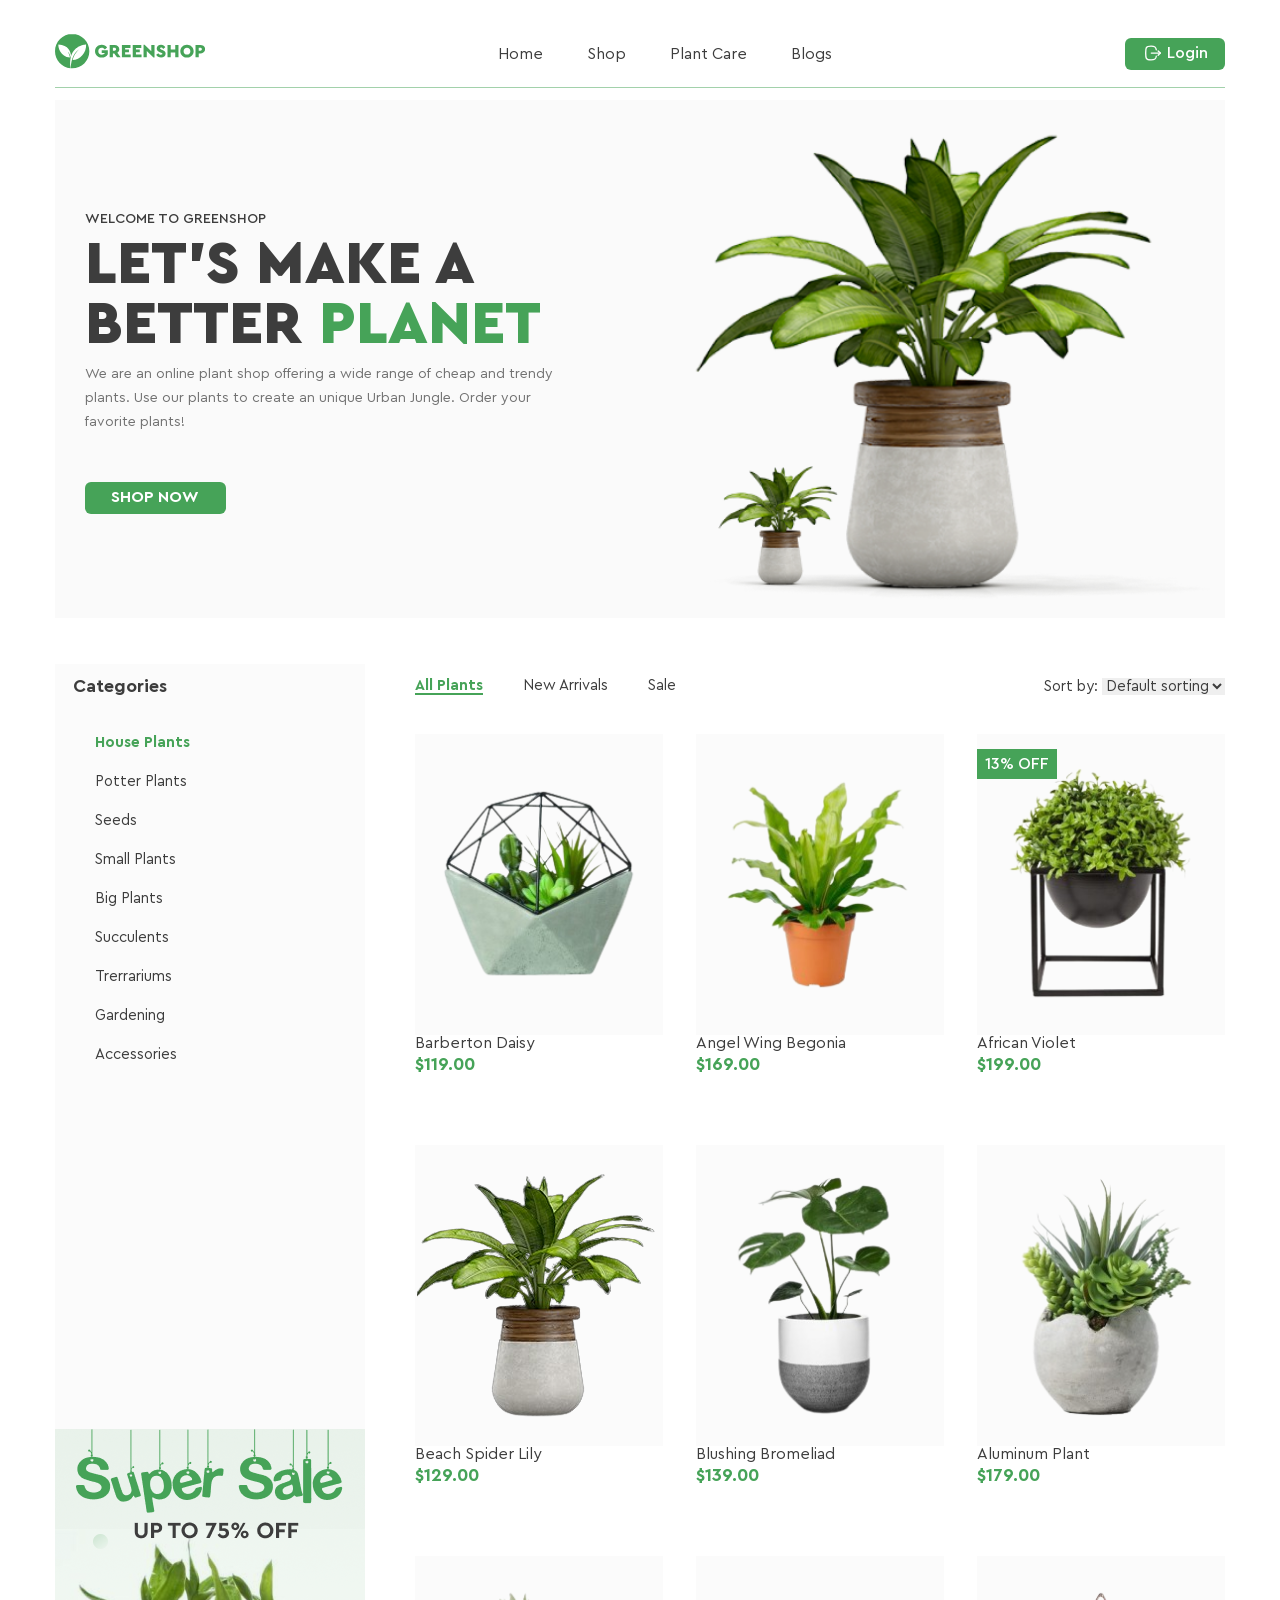
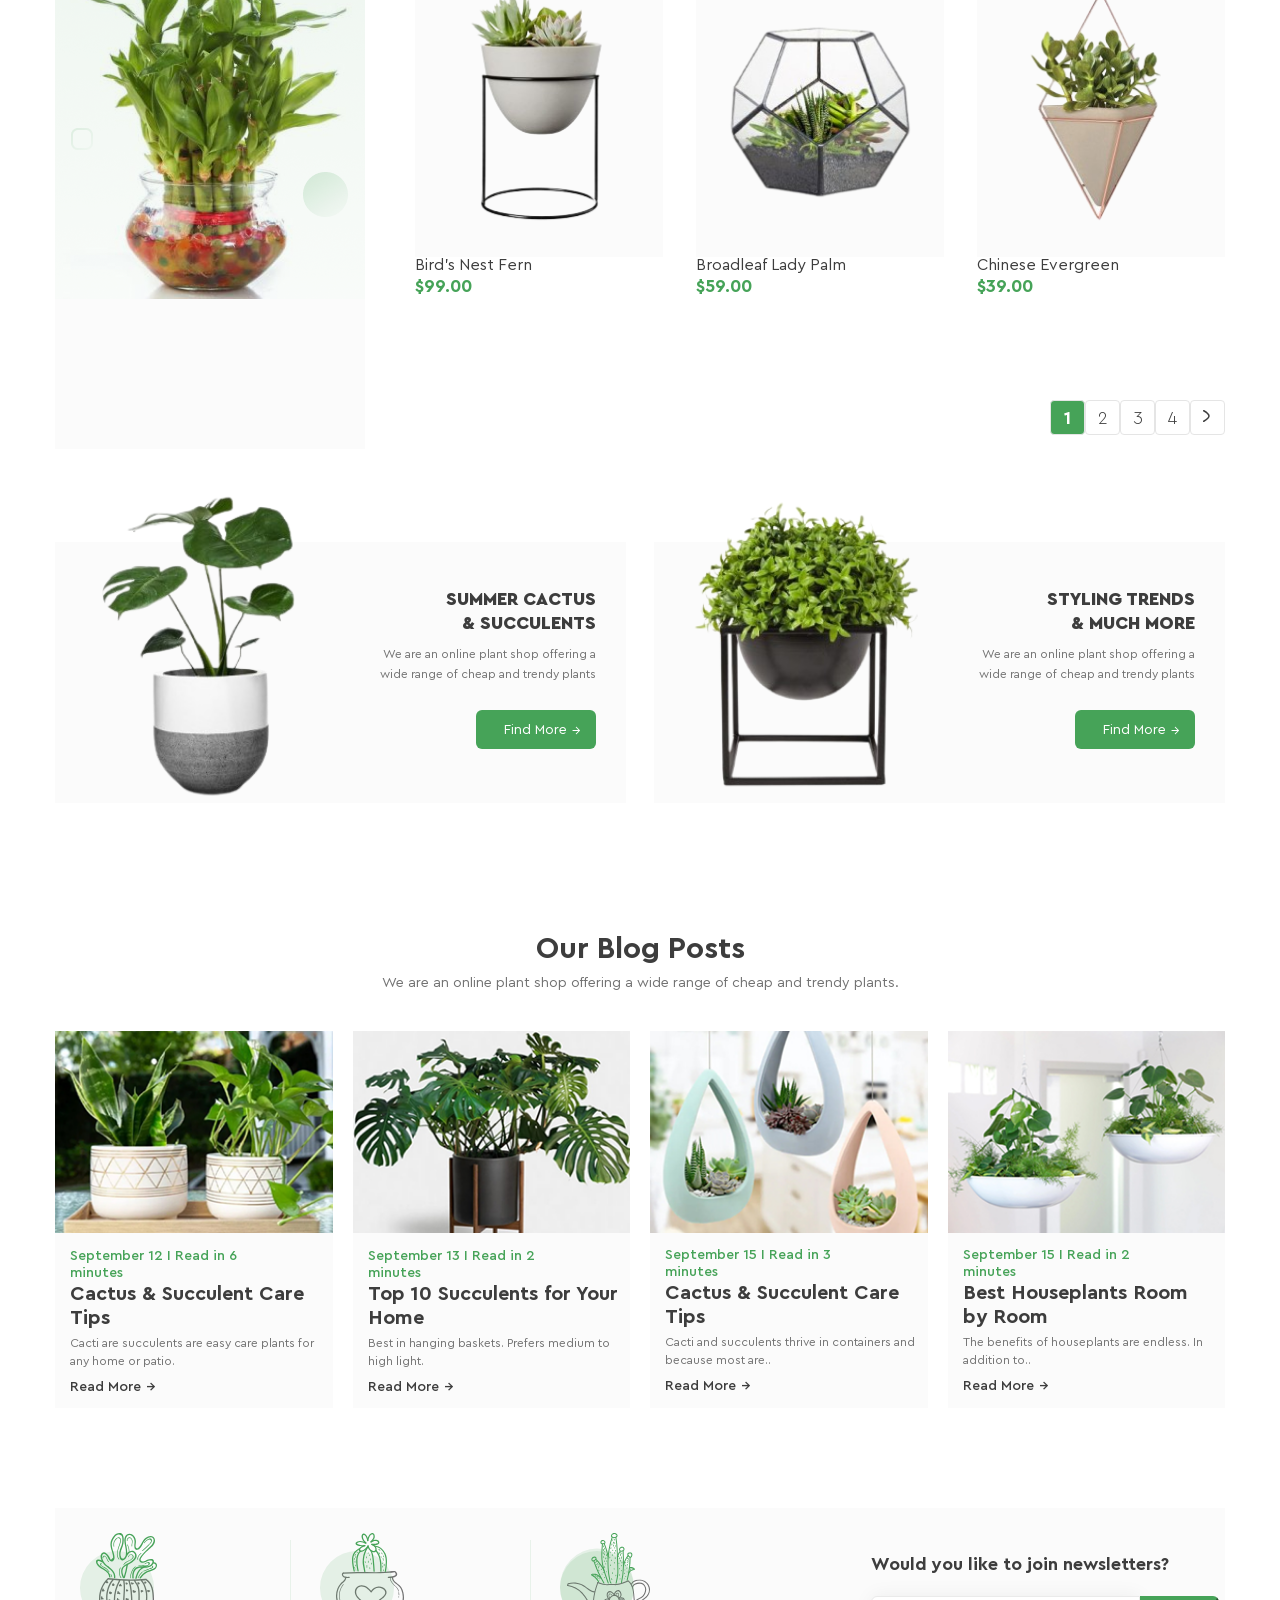
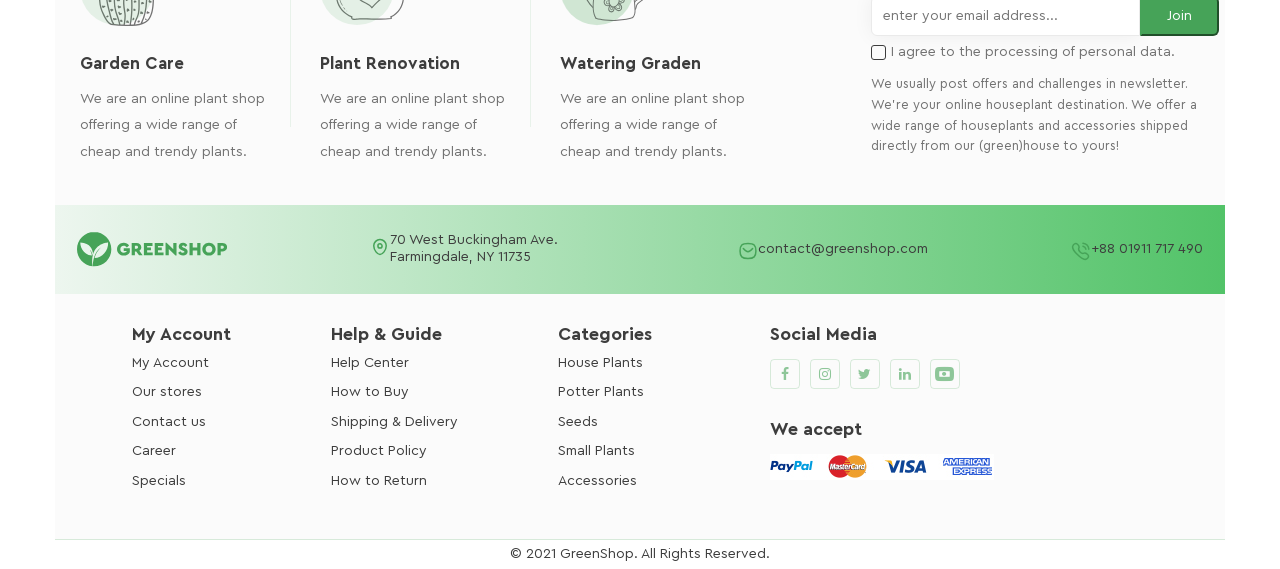
<file: index.html>
<!DOCTYPE html>
<html lang="en">
<head>
    <meta charset="UTF-8">
    <link rel="stylesheet" href="styles/reset.css">
    <link rel="stylesheet" href="styles/main.css">
    <meta name="viewport" content="width=device-width, initial-scale=1.0">
    <title>Green shop</title>
</head>
<body>
    <div class="container wrapper">
        <header class="header">
            <div class="logo">
                <svg class="icon-logo logo_img" viewBox="0 0 137 32" width="137" height="32">
                    <use href="images/sprite.svg#icon-logo" x="0" y="0"></use>
                </svg>
            </div>
            <nav class="nav">
                <ul class="menu">
                    <li>
                        <a class="navigation_item" href="#">Home</a>
                    </li>
                    <li>
                        <a class="navigation_item" href="#">Shop</a>
                    </li>
                    <li>
                        <a class="navigation_item" href="#">Plant Care</a>
                        <ul class="submenu">
                            <li><a href="#">Drainage</a></li>
                            <li><a href="#">Fungicides</a></li>
                            <li><a href="#">Fertilizer</a></li>
                            <li>
                                <a href="#">Priming</a>
                                <ul class="second_submenu">
                                    <li><a href="#">Universal</a></li>
                                    <li><a href="#">For Ficus</a></li>
                                    <li><a href="#">For Cacti</a></li>
                                    <li><a href="#">For Citrus</a></li>
                                    <li><a href="#">For those in bloom</a></li>
                                    <li><a href="#">For Orchids</a></li>
                                </ul>
                            </li>
                        </ul>
                    </li>
                    <li>
                        <a class="navigation_item" href="#">Blogs</a>
                    </li>
                </ul>
            </nav>
            <div class="login">
                <a class="btn btn_nav" href="register.html">
                    <svg class="icon-login_icon" viewBox="0 0 32 32" width="20" height="20">
                        <use href="images/sprite.svg#icon-login_icon" x="0" y="0"></use>
                    </svg>
                    Login
                </a>
            </div>
            <span class="nav_burger-menu">
                <i></i>
                <i></i>
                <i></i>
            </span>
        </header>
        <main>
            <section class="intro">
                <div class="intro_content">
                    <p class="intro_content_welcome">Welcome to GreenShop</p>
                    <h1>Let’s Make a Better <span>Planet</span></h1>
                    <p class="intro_content_text">
                        We are an online plant shop offering a wide range of cheap and trendy plants. Use our plants to create an unique Urban Jungle. Order your favorite plants!
                    </p>
                    <a class="btn btn_intro" href="#">SHOP NOW</a>
                </div>
                <img class="intro_img" src="images/img-banner.png" alt="banner">
            </section>
            <section class="shop_now">
                <aside class="sidebar">
                    <h2>Categories</h2>
                    <ul class="sidebar_list">
                        <li><a class="active" href="#">House Plants</a></li>
                        <li><a href="#">Potter Plants</a></li>
                        <li><a href="#">Seeds</a></li>
                        <li><a href="#">Small Plants</a></li>
                        <li><a href="#">Big Plants</a></li>
                        <li><a href="#">Succulents</a></li>
                        <li><a href="#">Trerrariums</a></li>
                        <li><a href="#">Gardening</a></li>
                        <li><a href="#">Accessories</a></li>
                    </ul>
                    <img class="sidebar_banner" src="images/super-sale-banner.png" alt="super-sale-banner">
                </aside>
                <article class="shop">
                    <div class="filters">
                        <div class="sidebar_categories_filters">
                           <span>
                                Categories
                           </span>
                            <ul class="categories_filters_list">
                                <li><a class="active" href="#">House Plants</a></li>
                                <li><a href="#">Potter Plants</a></li>
                                <li><a href="#">Seeds</a></li>
                                <li><a href="#">Small Plants</a></li>
                                <li><a href="#">Big Plants</a></li>
                                <li><a href="#">Succulents</a></li>
                                <li><a href="#">Trerrariums</a></li>
                                <li><a href="#">Gardening</a></li>
                                <li><a href="#">Accessories</a></li>
                            </ul>
                        </div>
                        <ul class="filter_list">
                            <li><a class="active" href="#">All Plants</a></li>
                            <li><a href="#">New Arrivals</a></li>
                            <li><a href="#">Sale</a></li>
                        </ul>
                        <div>
                            <span>Sort by:</span>
                            <select name="sort" id="sort">
                                <option value="default">Default sorting</option>
                                <option value="price">Price</option>
                            </select>
                        </div>
                    </div>
                    <div class="shop_holder">
                        <div class="shop_card">
                            <div class="shop_card_img">
                                <img src="images/p1.png" alt="Barberton Daisy">
                            </div>
                            <p>Barberton Daisy</p>
                            <span class="shop_card_value">$119.00</span>
                            <ul class="shopping_list">
                                <li>
                                    <button class="btn_shopping">
                                        <svg class="icon-basket" viewBox="0 0 24 24" width="24" height="24" fill="#3D3D3D">
                                            <use href="images/sprite.svg#icon-basket" x="0" y="0"></use>
                                        </svg>
                                    </button>
                                    </li>
                                <li>
                                    <button class="btn_shopping">
                                        <svg class="icon-heart-o" viewBox="0 0 24 24" width="24" height="24" fill="#3D3D3D">
                                            <use href="images/sprite.svg#icon-heart-o" x="0" y="0"></use>
                                        </svg>
                                    </button>
                                </li>
                                <li>
                                    <button class="btn_shopping">
                                        <svg class="icon-search" viewBox="0 0 24 24" width="24" height="24" fill="#3D3D3D">
                                            <use href="images/sprite.svg#icon-search" x="0" y="0"></use>
                                        </svg>
                                    </button>
                                </li>
                            </ul>
                        </div>
                        <div class="shop_card">
                            <div class="shop_card_img">
                                <img src="images/p2.png" alt="Angel Wing Begonia">
                            </div>
                            <p>Angel Wing Begonia</p>
                            <span class="shop_card_value">$169.00</span>
                            <ul class="shopping_list">
                                <li>
                                    <button class="btn_shopping">
                                        <svg class="icon-basket" viewBox="0 0 24 24" width="24" height="24" fill="#3D3D3D">
                                            <use href="images/sprite.svg#icon-basket" x="0" y="0"></use>
                                        </svg>
                                    </button>
                                </li>
                                <li>
                                    <button class="btn_shopping">
                                        <svg class="icon-heart-o" viewBox="0 0 24 24" width="24" height="24" fill="#3D3D3D">
                                            <use href="images/sprite.svg#icon-heart-o" x="0" y="0"></use>
                                        </svg>
                                    </button>
                                </li>
                                <li>
                                    <button class="btn_shopping">
                                        <svg class="icon-search" viewBox="0 0 24 24" width="24" height="24" fill="#3D3D3D">
                                            <use href="images/sprite.svg#icon-search" x="0" y="0"></use>
                                        </svg>
                                    </button>
                                </li>
                            </ul>
                        </div>
                        <div class="shop_card">
                            <div class="shop_card_img">
                                <img src="images/p3.png" alt="African Violet">
                            </div>
                            <p>African Violet</p>
                            <span class="shop_card_value">$199.00</span>
                            <ul class="shopping_list">
                                <li>
                                    <button class="btn_shopping">
                                        <svg class="icon-basket" viewBox="0 0 24 24" width="24" height="24" fill="#3D3D3D">
                                            <use href="images/sprite.svg#icon-basket" x="0" y="0"></use>
                                        </svg>
                                    </button>
                                </li>
                                <li>
                                    <button class="btn_shopping">
                                        <svg class="icon-heart-o" viewBox="0 0 24 24" width="24" height="24" fill="#3D3D3D">
                                            <use href="images/sprite.svg#icon-heart-o" x="0" y="0"></use>
                                        </svg>
                                    </button>
                                </li>
                                <li>
                                    <button class="btn_shopping">
                                        <svg class="icon-search" viewBox="0 0 24 24" width="24" height="24" fill="#3D3D3D">
                                            <use href="images/sprite.svg#icon-search" x="0" y="0"></use>
                                        </svg>
                                    </button>
                                </li>
                            </ul>
                            <span class="sale">13% OFF</span>
                        </div>
                        <div class="shop_card">
                            <div class="shop_card_img">
                                <img src="images/p4.png" alt="Beach Spider Lily">
                            </div>
                            <p>Beach Spider Lily</p>
                            <span class="shop_card_value">$129.00</span>
                            <ul class="shopping_list">
                                <li>
                                    <button class="btn_shopping">
                                        <svg class="icon-basket" viewBox="0 0 24 24" width="24" height="24" fill="#3D3D3D">
                                            <use href="images/sprite.svg#icon-basket" x="0" y="0"></use>
                                        </svg>
                                    </button>
                                </li>
                                <li>
                                    <button class="btn_shopping">
                                        <svg class="icon-heart-o" viewBox="0 0 24 24" width="24" height="24" fill="#3D3D3D">
                                            <use href="images/sprite.svg#icon-heart-o" x="0" y="0"></use>
                                        </svg>
                                    </button>
                                </li>
                                <li>
                                    <button class="btn_shopping">
                                        <svg class="icon-search" viewBox="0 0 24 24" width="24" height="24" fill="#3D3D3D">
                                            <use href="images/sprite.svg#icon-search" x="0" y="0"></use>
                                        </svg>
                                    </button>
                                </li>
                            </ul>
                        </div>
                        <div class="shop_card">
                            <div class="shop_card_img">
                                <img src="images/p5.png" alt="Blushing Bromeliad">
                            </div>
                            <p>Blushing Bromeliad</p>
                            <span class="shop_card_value">$139.00</span>
                            <ul class="shopping_list">
                                <li>
                                    <button class="btn_shopping">
                                        <svg class="icon-basket" viewBox="0 0 24 24" width="24" height="24" fill="#3D3D3D">
                                            <use href="images/sprite.svg#icon-basket" x="0" y="0"></use>
                                        </svg>
                                    </button>
                                </li>
                                <li>
                                    <button class="btn_shopping">
                                        <svg class="icon-heart-o" viewBox="0 0 24 24" width="24" height="24" fill="#3D3D3D">
                                            <use href="images/sprite.svg#icon-heart-o" x="0" y="0"></use>
                                        </svg>
                                    </button>
                                </li>
                                <li>
                                    <button class="btn_shopping">
                                        <svg class="icon-search" viewBox="0 0 24 24" width="24" height="24" fill="#3D3D3D">
                                            <use href="images/sprite.svg#icon-search" x="0" y="0"></use>
                                        </svg>
                                    </button>
                                </li>
                            </ul>
                        </div>
                        <div class="shop_card">
                            <div class="shop_card_img">
                                <img src="images/p6.png" alt="Aluminum Plant">
                            </div>
                            <p>Aluminum Plant</p>
                            <span class="shop_card_value">$179.00</span>
                            <ul class="shopping_list">
                                <li>
                                    <button class="btn_shopping">
                                        <svg class="icon-basket" viewBox="0 0 24 24" width="24" height="24" fill="#3D3D3D">
                                            <use href="images/sprite.svg#icon-basket" x="0" y="0"></use>
                                        </svg>
                                    </button>
                                </li>
                                <li>
                                    <button class="btn_shopping">
                                        <svg class="icon-heart-o" viewBox="0 0 24 24" width="24" height="24" fill="#3D3D3D">
                                            <use href="images/sprite.svg#icon-heart-o" x="0" y="0"></use>
                                        </svg>
                                    </button>
                                </li>
                                <li>
                                    <button class="btn_shopping">
                                        <svg class="icon-search" viewBox="0 0 24 24" width="24" height="24" fill="#3D3D3D">
                                            <use href="images/sprite.svg#icon-search" x="0" y="0"></use>
                                        </svg>
                                    </button>
                                </li>
                            </ul>
                        </div>
                        <div class="shop_card">
                            <div class="shop_card_img">
                                <img src="images/p7.png" alt="Bird's Nest Fern">
                            </div>
                            <p>Bird's Nest Fern</p>
                            <span class="shop_card_value">$99.00</span>
                            <ul class="shopping_list">
                                <li>
                                    <button class="btn_shopping">
                                        <svg class="icon-basket" viewBox="0 0 24 24" width="24" height="24" fill="#3D3D3D">
                                            <use href="images/sprite.svg#icon-basket" x="0" y="0"></use>
                                        </svg>
                                    </button>
                                </li>
                                <li>
                                    <button class="btn_shopping">
                                        <svg class="icon-heart-o" viewBox="0 0 24 24" width="24" height="24" fill="#3D3D3D">
                                            <use href="images/sprite.svg#icon-heart-o" x="0" y="0"></use>
                                        </svg>
                                    </button>
                                </li>
                                <li>
                                    <button class="btn_shopping">
                                        <svg class="icon-search" viewBox="0 0 24 24" width="24" height="24" fill="#3D3D3D">
                                            <use href="images/sprite.svg#icon-search" x="0" y="0"></use>
                                        </svg>
                                    </button>
                                </li>
                            </ul>
                        </div>
                        <div class="shop_card">
                            <div class="shop_card_img">
                                <img src="images/p8.png" alt="Broadleaf Lady Palm">
                            </div>
                            <p>Broadleaf Lady Palm</p>
                            <span class="shop_card_value">$59.00</span>
                            <ul class="shopping_list">
                                <li>
                                    <button class="btn_shopping">
                                        <svg class="icon-basket" viewBox="0 0 24 24" width="24" height="24" fill="#3D3D3D">
                                            <use href="images/sprite.svg#icon-basket" x="0" y="0"></use>
                                        </svg>
                                    </button>
                                </li>
                                <li>
                                    <button class="btn_shopping">
                                        <svg class="icon-heart-o" viewBox="0 0 24 24" width="24" height="24" fill="#3D3D3D">
                                            <use href="images/sprite.svg#icon-heart-o" x="0" y="0"></use>
                                        </svg>
                                    </button>
                                </li>
                                <li>
                                    <button class="btn_shopping">
                                        <svg class="icon-search" viewBox="0 0 24 24" width="24" height="24" fill="#3D3D3D">
                                            <use href="images/sprite.svg#icon-search" x="0" y="0"></use>
                                        </svg>
                                    </button>
                                </li>
                            </ul>
                        </div>
                        <div class="shop_card">
                            <div class="shop_card_img">
                                <img src="images/p9.png" alt="Chinese Evergreen">
                            </div>
                            <p>Chinese Evergreen</p>
                            <span class="shop_card_value">$39.00</span>
                            <ul class="shopping_list">
                                <li>
                                    <button class="btn_shopping">
                                        <svg class="icon-basket" viewBox="0 0 24 24" width="24" height="24" fill="#3D3D3D">
                                            <use href="images/sprite.svg#icon-basket" x="0" y="0"></use>
                                        </svg>
                                    </button>
                                </li>
                                <li>
                                    <button class="btn_shopping">
                                        <svg class="icon-heart-o" viewBox="0 0 24 24" width="24" height="24" fill="#3D3D3D">
                                            <use href="images/sprite.svg#icon-heart-o" x="0" y="0"></use>
                                        </svg>
                                    </button>
                                </li>
                                <li>
                                    <button class="btn_shopping">
                                        <svg class="icon-search" viewBox="0 0 24 24" width="24" height="24" fill="#3D3D3D">
                                            <use href="images/sprite.svg#icon-search" x="0" y="0"></use>
                                        </svg>
                                    </button>
                                </li>
                            </ul>
                        </div>
                    </div>
                    <div class="pages">
                        <ul>
                            <li><a class="active" href="">1</a></li>
                            <li><a href="">2</a></li>
                            <li><a href="">3</a></li>
                            <li><a href="">4</a></li>
                            <li>
                                <button>
                                    <svg class="icon-btn_right" viewBox="0 0 10 12" width="10" height="12">
                                        <use xlink:href="images/sprite.svg#icon-btn_right" x="0" y="0"></use>
                                    </svg>
                                </button>
                            </li>
                        </ul>
                    </div>
                </article>
            </section>
            <section class="blog">
                <article class="blog_find-more">
                    <div class="blog_find-more_content">
                        <img src="images/plant1.png" alt="plant">
                        <div class="find-more_description">
                            <h3>Summer cactus & succulents</h3>
                            <p>
                                We are an online plant shop offering a wide range of cheap and trendy plants
                            </p>
                            <a class="btn find-more" href="#">Find More</a>
                        </div>
                    </div>
                    <div class="blog_find-more_content">
                        <img src="images/plant2.png" alt="plant">
                        <div class="find-more_description">
                            <h3>Styling Trends & much more</h3>
                            <p>
                                We are an online plant shop offering a wide range of cheap and trendy plants
                            </p>
                            <a class="btn find-more" href="#">Find More</a>
                        </div>
                    </div>
                </article>
                <article class="our-blog">
                    <div class="our_blog_content">
                        <h2>Our Blog Posts</h2>
                        <p>
                            We are an online plant shop offering a wide range of cheap and trendy plants.
                        </p>
                    </div>
                    <div class="blog-posts">
                        <div class="blog_posts_items">
                            <img src="images/blog1.png" alt="plant">
                            <div>
                                <time datetime="09-12">September 12  I Read in 6 minutes </time>
                                <h3>Cactus & Succulent Care Tips</h3>
                                <p>
                                    Cacti are succulents are easy care plants for any home or patio.
                                </p>
                                <a href="#">Read More</a>
                            </div>
                        </div>
                        <div class="blog_posts_items">
                            <img src="images/blog2.png" alt="plant">
                            <div>
                                <time datetime="09-13">September 13  I Read in 2 minutes</time>
                                <h3>Top 10 Succulents for Your Home</h3>
                                <p>
                                    Best in hanging baskets. Prefers medium to high light.
                                </p>
                                <a href="#">Read More</a>
                            </div>
                        </div>
                        <div class="blog_posts_items">
                            <img src="images/blog3.png" alt="plant">
                            <div>
                                <time datetime="09-15">September 15  I Read in 3 minutes</time>
                                <h3>Cactus & Succulent Care Tips</h3>
                                <p>
                                    Cacti and succulents thrive in containers and because most are..
                                </p>
                                <a href="#">Read More</a>
                            </div>
                        </div>
                        <div class="blog_posts_items">
                            <img src="images/blog4.png" alt="plant">
                            <div>
                                <time datetime="09-15">September 15  I Read in 2 minutes</time>
                                <h3>Best Houseplants Room by Room</h3>
                                <p>
                                    The benefits of houseplants are endless. In addition to..
                                </p>
                                <a href="#">Read More</a>
                            </div>
                        </div>
                    </div>

                </article>
            </section>
        </main>
        <footer>
            <div class="footer_block">
                <ul class="footer_block_list">
                    <li class="footer_item_garden">
                        <h2>Garden Care</h2>
                        <p>
                            We are an online plant shop offering a wide range of cheap and trendy plants.
                        </p>
                    </li>
                    <li class="footer_item_plant">
                        <h2>Plant Renovation</h2>
                        <p>
                            We are an online plant shop offering a wide range of cheap and trendy plants.
                        </p>
                    </li>
                    <li class="footer_item_watering">
                        <h2>Watering Graden</h2>
                        <p>
                            We are an online plant shop offering a wide range of cheap and trendy plants.
                        </p>
                    </li>
                </ul>
                <form class="footer_form" action="/submit" method="post" id="form_join">
                    <h2>Would you like to join newsletters?</h2>
                    <input type="email" placeholder="enter your email address...">
                    <button class="btn btn_form_footer" form="form_join">Join</button>
                    <label class="wrap_form_join">
                        <input  type="checkbox" name="check">
                        <div class="checkbox_form_join"></div>
                        I agree to the processing of personal data.
                    </label>
                    <p>
                        We usually post offers and challenges in newsletter. We’re your online houseplant destination. We offer a wide range of houseplants and accessories shipped directly from our (green)house to yours!
                    </p>
                </form>
            </div>
            <div class="footer_info">
                <svg class="icon-logo logo_img" viewBox="0 0 137 32" width="137" height="32">
                    <use href="images/sprite.svg#icon-logo" x="0" y="0"></use>
                </svg>
                <a href="https://www.google.com/maps">
                    <address>
                        70 West Buckingham Ave. Farmingdale, NY 11735
                    </address>
                </a>
                <a class="footer_email" href="mailto:contact@greenshop.com">contact@greenshop.com</a>
                <a class="footer_tell" href="tel:+8801911717490">+88 01911 717 490</a>
            </div>
            <div class="footer_menu">
                <div class="footer_menu_wrap">
                    <div class="footer_menu_nav">
                        <h3>My Account</h3>
                        <ul class="footer_menu_list">
                            <li><a href="#">My Account</a></li>
                            <li><a href="#">Our stores</a></li>
                            <li><a href="#">Contact us</a></li>
                            <li><a href="#">Career</a></li>
                            <li><a href="#">Specials</a></li>
                        </ul>
                    </div>
                    <div class="footer_menu_nav">
                        <h3>Help & Guide</h3>
                        <ul class="footer_menu_list">
                            <li><a href="#">Help Center</a></li>
                            <li><a href="#">How to Buy</a></li>
                            <li><a href="#">Shipping & Delivery</a></li>
                            <li><a href="#">Product Policy</a></li>
                            <li><a href="#">How to Return</a></li>
                        </ul>
                    </div>
                    <div class="footer_menu_nav">
                        <h3>Categories</h3>
                        <ul class="footer_menu_list">
                            <li><a href="#">House Plants</a></li>
                            <li><a href="#">Potter Plants</a></li>
                            <li><a href="#">Seeds</a></li>
                            <li><a href="#">Small Plants</a></li>
                            <li><a href="#">Accessories</a></li>
                        </ul>
                    </div>
                </div>
                <div class="footer_social_media">
                    <h3>Social Media</h3>
                    <ul class="footer_social_media_img">
                        <li>
                            <a href="#">
                                <i class="icon-facebook"></i>
                            </a>
                        </li>
                        <li>
                            <a href="#">
                                <i class="icon-instagram"></i>
                            </a>
                        </li>
                        <li>
                            <a href="#">
                                <i class="icon-twitter"></i>
                            </a>
                        </li>
                        <li>
                            <a href="#">
                                <i class="icon-linkedin"></i>
                            </a>
                        </li>
                        <li>
                            <a href="#">
                                <i class="icon-youtube"></i>
                            </a>
                        </li>
                    </ul>
                    <h3>We accept</h3>
                    <img src="images/we_accept.png" alt="we accept">
                </div>
                <ul class="characteristics__list">
                    <li class="characteristics__item">
                        <button class="characteristics__title active" type="button">My Account</button>
                        <div class="characteristics__description active">
                            <ul class="characteristics__list-description">
                                <li class="characteristics__item-description">
                                    <a href="#">My Account</a>
                                </li>
                                <li class="characteristics__item-description">
                                    <a href="#">Our stores</a>
                                </li>
                                <li class="characteristics__item-description">
                                    <a href="#">Contact us</a>
                                </li>
                                <li class="characteristics__item-description">
                                    <a href="#">Career</a>
                                </li>
                                <li class="characteristics__item-description">
                                    <a href="#">Specials</a>
                                </li>
                            </ul>
                        </div>
                    </li>
                    <li class="characteristics__item">
                        <button class="characteristics__title active" type="button">Help & Guide</button>
                        <div class="characteristics__description active">
                            <ul class="characteristics__list-description ">
                                <li class="characteristics__item-description">
                                    <a href="#">Help Center</a>
                                </li>
                                <li class="characteristics__item-description">
                                    <a href="#">How to Buy</a>
                                </li>
                                <li class="characteristics__item-description">
                                    <a href="#">Shipping & Delivery</a>
                                </li>
                                <li class="characteristics__item-description">
                                    <a href="#">Product Policy</a>
                                </li>
                                <li class="characteristics__item-description">
                                    <a href="#">How to Return</a>
                                </li>
                            </ul>
                        </div>
                    </li>
                    <li class="characteristics__item">
                        <button class="characteristics__title active" type="button">Categories</button>
                        <div class="characteristics__description active ">
                            <ul class="characteristics__list-description ">
                                <li class="characteristics__item-description">
                                    <a href="#">House Plants</a>
                                </li>
                                <li class="characteristics__item-description">
                                    <a href="#">Potter Plants</a>
                                </li>
                                <li class="characteristics__item-description">
                                    <a href="#">Seeds</a>
                                </li>
                                <li class="characteristics__item-description">
                                    <a href="#">Small Plants</a>
                                </li>
                                <li class="characteristics__item-description">
                                    <a href="#">Accessories</a>
                                </li>
                            </ul>
                        </div>
                    </li>
                    <li class="characteristics__item">
                        <button class="characteristics__title active" type="button">Social media</button>
                        <div class="characteristics__description active ">
                            <ul class="characteristics__list-description_social">
                                <li class="characteristics__item-description_social">
                                    <a href="#">
                                        <i class="icon-facebook"></i>
                                    </a>
                                </li>
                                <li class="characteristics__item-description_social">
                                    <a href="#">
                                        <i class="icon-instagram"></i>
                                    </a>
                                </li>
                                <li class="characteristics__item-description_social">
                                    <a href="#">
                                        <i class="icon-twitter"></i>
                                    </a>
                                </li>
                                <li class="characteristics__item-description_social">
                                    <a href="#">
                                        <i class="icon-linkedin"></i>
                                    </a>
                                </li>
                                <li class="characteristics__item-description_social">
                                    <a href="#">
                                        <i class="icon-youtube"></i>
                                    </a>
                                </li>
                            </ul>
                        </div>
                    </li>
                    <li class="characteristics__item">
                        <button class="characteristics__title active" type="button">We accept</button>
                        <div class="characteristics__description active ">
                            <ul class="characteristics__list-description footer_social_media_img">
                                <li class="characteristics__item-description_social">
                                    <img src="images/we_accept.png" alt="we accept">
                                </li>
                            </ul>
                        </div>
                    </li>
                </ul>
            </div>
            <div class="footer_copyrights">
                <p>
                    © 2021 GreenShop. All Rights Reserved.
                </p>
            </div>
        </footer>
    </div>
    <script>
        document.addEventListener("DOMContentLoaded", function () {
            const myButton = document.querySelector(".nav_burger-menu");
            const header = document.querySelector(".header");


            myButton.addEventListener("click", function () {
                header.classList.toggle("active");
            });
        });
    </script>
    <script>
        const characteristicsListElem = document.querySelector('.characteristics__list');
        const characteristicsItemElems = document.querySelectorAll('.characteristics__item');

        characteristicsItemElems.forEach(elem => {
            if (elem.children[1].classList.contains('active')) {
                elem.children[1].style.height = elem.children[1].scrollHeight + 'px';
            }
        })

        const open = (button, dropDown) => {
            closeAllDrops(button, dropDown);
            dropDown.style.height = dropDown.scrollHeight + 'px';
            button.classList.add('active');
            dropDown.classList.add('active');
        };

        const close = (button, dropDown) => {
            button.classList.remove('active');
            dropDown.classList.remove('active');
            dropDown.style.height = '';
        };

        const closeAllDrops = (button, dropDown) => {
            characteristicsItemElems.forEach((elem) => {
                if (elem.children[0] !== button && elem.children[1] !== dropDown) {
                    close(elem.children[0], elem.children[1]);
                }
            })
        }

        characteristicsListElem.addEventListener('click', (event) => {
            const target = event.target;
            if (target.classList.contains('characteristics__title')) {
                const parent = target.closest('.characteristics__item');
                const description = parent.querySelector('.characteristics__description');
                description.classList.contains('active') ?
                    close(target, description) :
                    open(target, description);
            }
        });
    </script>
</body>
</html>
</file>
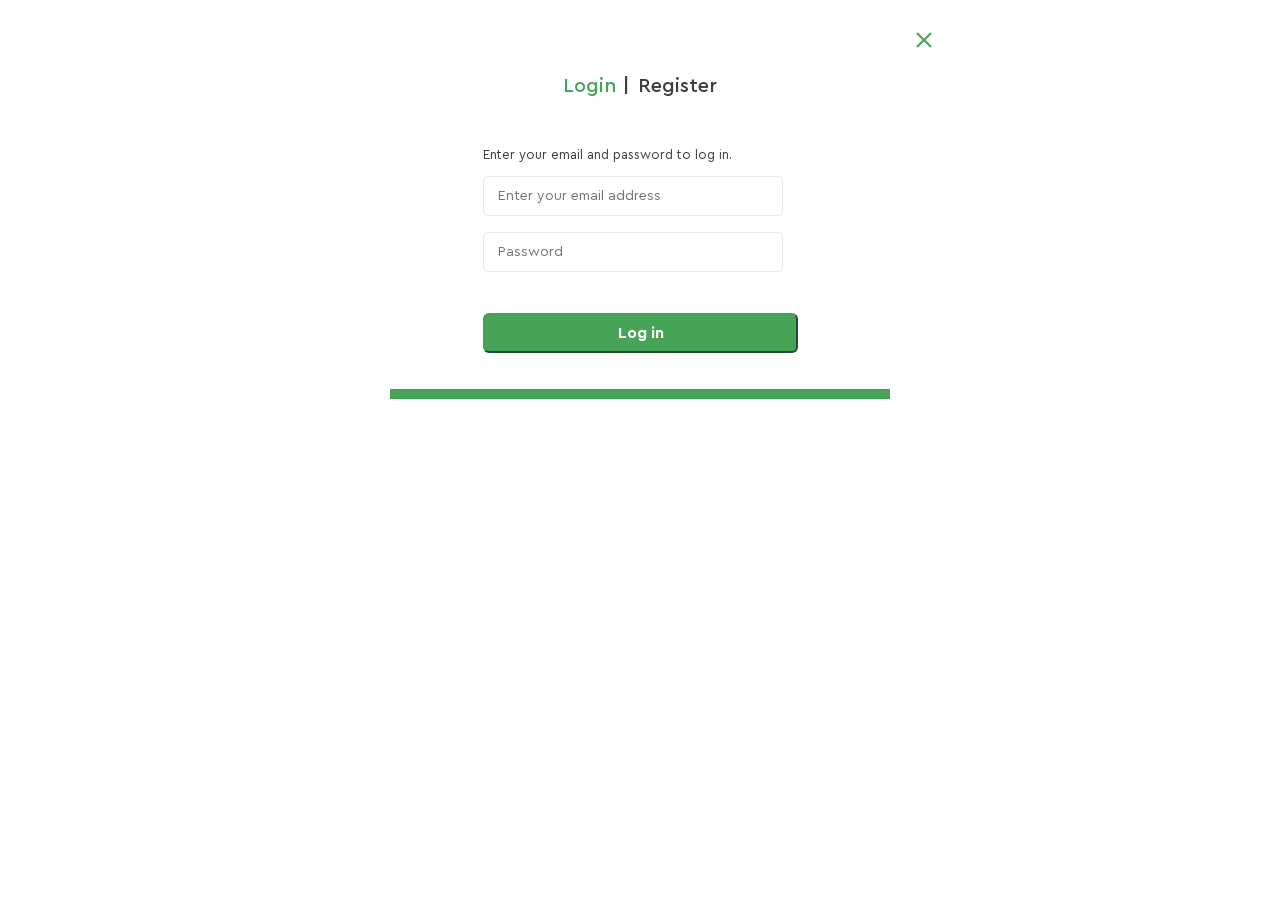
<file: login.html>
<!DOCTYPE html>
<html lang="en">
<head>
    <meta charset="UTF-8">
    <link rel="stylesheet" href="styles/reset.css">
    <link rel="stylesheet" href="styles/main.css">
    <title>Login</title>
</head>
<body>
    <div class="container_register">
        <button class="close"></button>
        <div class="link_register">
            <a class="link_login active" href="login.html">Login</a>
            <a class="link_login" href="register.html">Register</a>
        </div>
        <form class="form_register" action="/submit" method="POST" id="form_login">
            <p>
                Enter your email and password to log in.
            </p>
            <div class="input_form">
                <input class="input_register" type="email" placeholder="Enter your email address" >
                <input class="input_register" type="password" placeholder="Password">
            </div>
            <button form="form_login" class="btn_register btn"> Log in</button>
        </form>
    </div>

</body>
</html>
</file>
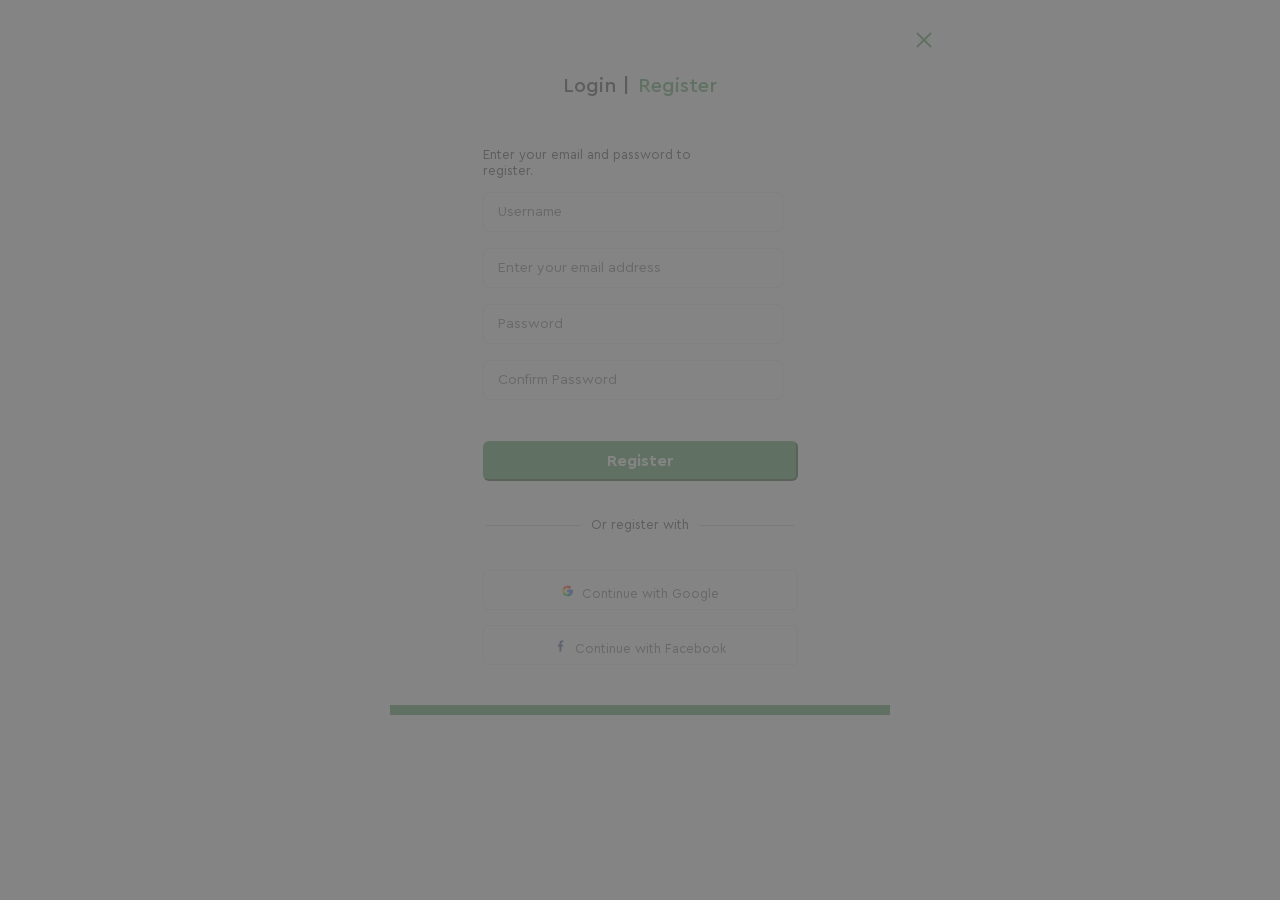
<file: register.html>
<!DOCTYPE html>
<html lang="en">
<head>
    <meta charset="UTF-8">
    <link rel="stylesheet" href="styles/reset.css">
    <link rel="stylesheet" href="styles/main.css">
    <title>Register</title>
</head>
<body>
    <div class="container_register">
        <button class="close"></button>
        <div class="link_register">
            <a class="link" href="login.html">Login</a>
            <a class="link active" href="register.html">Register</a>
        </div>
        <form class="form_register" action="/submit" method="POST" id="form_register">
            <p>
                Enter your email and password to register.
            </p>
            <div class="input_form">
                <input class="input_register" type="text" placeholder="Username">
                <input class="input_register" type="email" placeholder="Enter your email address" >
                <input class="input_register" type="password" placeholder="Password">
                <input class="input_register" type="password" placeholder="Confirm Password">
            </div>
            <button form="form_register" class="btn_register btn"> Register</button>
        </form>
        <div class="line-text">
            <span>Or register with</span>
        </div>
        <div class="login-with">
            <button class="btn_login-with">
                <img class="img_login-with" src="images/google1.svg" alt="google logo">
                <span class="login-with_description">Continue with Google</span>
            </button>
            <button class="btn_login-with">
                <img class="img_login-with" src="images/facebook1.svg" alt="facebook logo">
                <span class="login-with_description">Continue with Facebook</span>
            </button>
        </div>
    </div>
    <div class="overlay loader_background">
        <span class="loader"></span>
    </div>
    <script>
        setTimeout(() => {
            const el = document.querySelector(".loader_background");
            el.classList.toggle("loaded");
        }, 5000);
    </script>
</body>
</html>
</file>
<file: styles/main.css>
@font-face {
    font-family: 'Cera Pro';
    src: url('../fonts/CeraPro-Regular.woff2') format('woff2');
    font-weight: 400;
    font-style: normal;
}
@font-face {
    font-family: 'Cera Pro';
    src: url('../fonts/CeraPro-Bold.woff2') format('woff2');
    font-weight: 700;
    font-style: normal;
}
@font-face {
    font-family: 'Cera Pro';
    src: url('../fonts/CeraPro-Black.woff2') format('woff2');
    font-weight: 900;
    font-style: normal;
}
@font-face {
    font-family: 'Cera Pro';
    src: url('../fonts/CeraPro-Medium.woff2') format('woff2');
    font-weight: 500;
    font-style: normal;
}
@font-face {
    font-family: 'Cera Pro';
    src: url('../fonts/CeraPro-Light.woff2') format('woff2');
    font-weight: 300;
    font-style: normal;
}
@font-face {
    font-family: 'icomoon';
    src:  url('../fonts/icons/icomoon.eot?v2qspo');
    src:  url('../fonts/icons/icomoon.eot?v2qspo#iefix') format('embedded-opentype'),
    url('../fonts/icons/icomoon.ttf?v2qspo') format('truetype'),
    url('../fonts/icons/icomoon.woff?v2qspo') format('woff'),
    url('../fonts/icons/icomoon.svg?v2qspo#icomoon') format('svg');
    font-weight: normal;
    font-style: normal;
    font-display: block;
}
[class^="icon-"], [class*=" icon-"] {
    /* use !important to prevent issues with browser extensions that change fonts */
    font-family: 'icomoon' !important;
    speak: never;
    font-style: normal;
    font-weight: normal;
    font-variant: normal;
    text-transform: none;
    line-height: 1;

    /* Better Font Rendering =========== */
    -webkit-font-smoothing: antialiased;
    -moz-osx-font-smoothing: grayscale;
}
.icon-youtube:before {
    content: "\e900";
}
.icon-twitter:before {
    content: "\f099";
}
.icon-facebook:before {
    content: "\f09a";
}
.icon-linkedin:before {
    content: "\f0e1";
}
.icon-instagram:before {
    content: "\f16d";
}
.icon-tell:before {
    content: "\e901";
}
.icon-message:before {
    content: "\e902";
}
.icon-location:before {
    content: "\e903";
}
body{
    font: 14px/1.2 'Cera Pro', sans-serif;
    background-color: #FFFFFF;
}
.container{
    max-width: 1200px;
    margin: 0 auto;
    padding: 0 15px;
}
.wrapper{
    position: relative;
    width: 100%;
    overflow: hidden;
    min-width: 375px;
}
.btn{
    background-color: #46A358;
    color: #FFFFFF;
    text-decoration: none;
    border-radius: 6px;
    border-color: #46A358;
}
.container_register{
    width: 500px;
    margin: 0 auto;
    background-color: #FFFFFF;
    display: flex;
    justify-content: center;
    align-items: center;
    flex-direction: column;
    border-bottom: 10px solid #46A358;
}
.close {
    position: relative;
    top: 30px;
    left: 285px;
    width: 18px;
    height: 18px;
    background: none;
    border: none;
}
.close:before, .close:after {
    position: absolute;
    content: '';
    left: -2px;
    width: 20px;
    height: 2px;
    background: #46A358;
}
.close:before {
    transform: rotate(45deg);
}
.close:after {
    transform: rotate(-45deg);
}
.form_register{
    padding-top: 40px;
    padding-bottom: 36px;
}
.link.active{
    color: #46A358;
    pointer-events: none;
    text-decoration: none;
    border: none;
}
.link{
    color: #3D3D3D;
    text-decoration: none;
    font-weight: 500;
    font-size: 20px;
    line-height: 16px;
    position: relative;
}
.link:after{
    content: '|';
    position: absolute;
    right: -14px;
    bottom: 0;
}
.link.active:after{
    display: none;
}
.link_register{
    display: flex;
    gap:22px;
    padding-top: 60px;
}
.form_register > p{
    color: #3D3D3D;
    font-size: 13px;
    line-height: 16px;
    width: 255px;
}
input{
    color: #A5A5A5;
    width: 300px;
    height: 40px;
    border: 1px solid #EAEAEA;
    padding: 0 0 0 14px;
    border-radius: 5px;
}
.input_form{
    padding-bottom: 41px;
    display: flex;
    flex-direction: column;
    gap: 16px;
}
.btn_register{
    padding: 10px 118px 13px 119px;
    font-weight: 700;
    font-size: 16px;
    line-height: 16px;
    width: 315px;
    height: 40px;
}
.line-text > span{
    color: #3D3D3D;
    font-size: 13px;
    line-height: 16px;
}
.line-text{
    display: flex;
    align-items: center;
    gap: 10px;
}
.line-text::before,
.line-text::after {
    content: '';
    height: 1px;
    width: 95px;
    background: #ccc;
    flex: 1;
}
.btn_login-with{
    width: 315px;
    height: 40px;
    background-color: #FFFFFF;
    border: 1px solid #EAEAEA;
    border-radius: 5px;
    padding: 10px 68px 10px 68px;
    display: flex;
    justify-content: center;
}
.btn_login-with:hover{
    border: 2px solid #A5A5A5;
    transition: 0.2s;
}
.img_login-with{
    width: 20px;
    height: 20px;
    padding: 0 9px 0 0;
}
.login-with{
    display: flex;
    flex-direction: column;
    gap: 15px;
    padding-top: 37px;
    padding-bottom: 40px;
}
.login-with_description{
    text-align: center;
    padding: 5px 0 5px 0;
    color: #727272;
    font-size: 13px;
    line-height: 16px;
}
.link_login.active{
    color: #46A358;
    pointer-events: none;
    text-decoration: none;
    border: none;
}
.link_login{
    color: #3D3D3D;
    text-decoration: none;
    font-weight: 500;
    font-size: 20px;
    line-height: 16px;
    position: relative;
}
.link_login.active:after{
    content: '|';
    position: absolute;
    right: -14px;
    bottom: 0;
    color: #3D3D3D;
}
.header{
    display: flex;
    justify-content: space-between;
    align-items: center;
    padding: 0 0 9px;
    margin: 30px 0 12px;
    border-bottom: 0.3px solid #46A35880;
}
.logo_img{
    width: 150px;
    height: auto;
}
.menu{
    padding: 0;
}
.menu > li{
    display: inline-block;
    margin: 0 20px;
    position: relative;
}
.navigation_item{
    font-size: 16px;
    line-height: 20px;
    color: #3D3D3D;
    text-decoration: none;
    padding: 8px 0 22px;
}
.menu > li:after{
    content: '';
    height: 3px;
    width: 100%;
    border-bottom: 2px solid #46A358;
    position: absolute;
    bottom: -23px;
    left: 0;
    display: none;
}
.menu > li:hover:after{
    display: block;
    transition: 0.2s linear;
}
.menu > li:hover{
    text-shadow: black 1px 1px 2px;
    transition: 0.2s linear;
}
.submenu{
    position: absolute;
    top: 100%;
    left: -60%;
    width: 188px;
    padding: 35px 0 0;
    text-align: left;
    display: none;
}
.submenu li{
    list-style: none;
    background-color: #EDF6EE;
    padding: 7px 14px;
    text-shadow: none;
    /*position: relative;*/
}
.submenu > li:has(.second_submenu) > a:after{
    content: '';
    width: 6px;
    height: 6px;
    border: solid #3D3D3D;
    border-width: 1px 1px 0 0;
    transform: rotate(45deg) translateY(-50%);
    display: inline-block;
    position: absolute;
    left: 151px;
    top: 50%;
}
.submenu a{
    text-decoration: none;
    font-size: 16px;
    line-height: 20px;
    color: #3D3D3D;
    position: relative;
}
.menu > li:hover .submenu{
     display: block;
    transition: 0.2s linear;
}
.submenu > li:hover{
    background-color: #1A712A;
    transition: 0.2s linear;
}
.submenu li:hover > a{
    color: #FFFFFF;
    font-weight: 700;
    transition: 0.2s linear;
}
.submenu > li:hover > a:after{
    border-color: #FFFFFF;
    transform: rotate(-135deg) translateY(50%);
    transition: 0.2s linear;
}
.submenu > li:hover .second_submenu{
    display: block;
    transition: 0.2s linear;
}
.second_submenu{
    position: absolute;
    left: 100%;
    top: 35px;
    width: 178px;
    padding-left: 2px;
    display: none;
}
.second_submenu li:hover{
    background-color: #1A712A;
    transition: 0.2s linear;
}
.login{
    width: 100px;
}
.btn_nav > svg{
    align-items: center;
    width: 20px;
    padding: 1px 1px 1px 1px;
}
.btn_nav{
    padding: 5px 15px 7px;
    font-size: 16px;
    font-weight: 500;
    line-height: 20px;
    display: flex;
    justify-content: center;
    align-items: center;
    gap: 4px;
}
.btn:hover{
    background-color: darkgreen;
    transition: 0.2s linear;
}
.nav_burger-menu{
    display: none;
}
.intro{
    background-color: #F5F5F580;
    margin-bottom: 46px;
    display: flex;
    align-items: center;
    position: relative;
}
.intro_content{
    flex-grow: 1;
    padding: 40px 30px;
}
.intro_content_welcome{
    color: #3D3D3D;
    font-weight: 500;
    text-transform: uppercase;
    margin: 0 0 7px;
}
h1{
    color: #3D3D3D;
    font-size: 60px;
    line-height: 1;
    font-weight: 900;
    text-transform: uppercase;
    margin: 0;
}
h1 > span{
    color: #46A358;
    display: inline;
}
.intro_content_text{
    color: #727272;
    line-height: 24px;
    margin: 7px 20px 56px 0;
    padding-right:12px;
}
.intro_img{
    width: 100%;
    flex-grow: 1;
}
.btn_intro{
    font-size: 16px;
    font-weight: 700;
    line-height: 0.9;
    padding: 7px 27px 9px 26px;
}
.sidebar{
    width: 310px;
    background-color: #FBFBFB;
    margin-right: 50px;
    display: flex;
    flex-direction: column;
    flex-shrink: 0;
}
.sidebar_banner{
    margin-top: auto;
    padding-bottom: 150px;
}
.sidebar > h2{
    color: #3D3D3D;
    font-size: 18px;
    line-height: 0.8;
    font-weight: 700;
    padding-left: 18px;
}
.sidebar_list{
    list-style: none;
}
.sidebar_list a{
    color: #3D3D3D;
    font-size: 15px;
    line-height: 2.6;
    text-decoration: none;
}
.sidebar_list .active{
    color: #46A358;
    font-weight: 700;
    pointer-events: none;
}
.sidebar_list a:hover{
    color: darkgreen;
    transition: 0.1s linear;
}
.sidebar_categories_filters{
    display: none;
}
.shop{
    display: flex;
    flex-direction: column;
    flex-grow: 1;
}
.filters{
    margin-bottom: 25px;
    display: flex;
    justify-content: space-between;
    align-items: center;
}
.filter_list{
    list-style: none;
    max-width: 400px;
    display: flex;
    padding: 0;
}
.filter_list .active{
    color: #46A358;
    font-weight: 700;
    border-bottom: 2px solid #46A358;
    pointer-events: none;
}
.filter_list a{
    color: #3D3D3D;
    font-size: 15px;
    line-height: 1;
    text-decoration: none;
    margin-right: 40px;
}
.filter_list a:hover{
    color: darkgreen;
    transition: 0.2s linear;
}
.filters div{
    color: #3D3D3D;
    font-size: 15px;
    line-height: 1;
}
.filters select{
    color: #3D3D3D;
    border: none;
    font-size: 15px;
    line-height: 1.1;
}
.filters select:hover{
    color: darkgreen;
    transition: 0.1s linear;
}
.shop_holder{
    display: flex;
    flex-wrap: wrap;
    gap: 70px 33px;
}
.shop_card{
    position: relative;
    border-top: 1px solid #FBFBFB;
    min-width: 200px;
    flex: 1 1 calc((100% - 66px)/3);
}
.shop_card img{
    max-width: 100%;
    vertical-align: middle;
    margin: 10px 0;
}
.shop_card_img{
    background-color: #FBFBFB;
    height: 300px;
    display: flex;
    align-items: center;
    justify-content: center;
}
.shop_card p{
    color: #3D3D3D;
    font-size: 16px;
    line-height: 1;
    margin: 0 0 6px;
}
.shop_card_value{
    color: #46A358;
    font-size: 18px;
    line-height: 0.8;
    font-weight: 700;
}
.shop_now{
    display: flex;
    margin-bottom: 93px;
}
.shopping_list{
    display: none;
    gap: 10px;
    padding: 0;
    margin: 0;
    position: absolute;
    bottom: 13%;
    left: 25%;
}
.shopping_list li{
    list-style: none;
}
.btn_shopping{
    width: 35px;
    height: 35px;
    padding: 4px;
    background-color: #FFFFFF;
    border-radius: 4px;
    border: none;
    cursor: pointer;
}
.btn_shopping svg{
    margin: 0;
}
.shop_card:hover .shopping_list{
    display: flex;
    transition: 0.2s linear;
}
.shop_card:hover{
    border-top-color: #46A358;
    transition: 0.3s linear;
    transform: scale(1.02, 1.02);
}
.btn_shopping:hover svg{
    fill: #46A358 !important;
    transition: 0.2s linear;
}
.sale{
    background-color: #46A358;
    color: #FFFFFF;
    font-size: 16px;
    line-height: 16px;
    font-weight: 500;
    position: absolute;
    top: 14px;
    left: 0;
    padding: 7px 8px;
}
.pages{
    display: flex;
    justify-content: flex-end;
    align-items: center;
    margin-top: 90px;
}
.pages ul{
    padding: 0;
    list-style: none;
    display: flex;
    align-items: center;
}
.pages a{
    display: block;
    color: #3D3D3D;
    font-weight: 300;
    font-size: 18px;
    line-height: 0.8;
    text-decoration: none;
    border: 1px solid #E5E5E5;
    border-radius: 4px;
    padding: 10px;
    text-align: center;
    width: 35px;
    height: 35px;
}
.pages button{
    border: 1px solid #E5E5E5;
    border-radius: 4px;
    padding: 9px 13px 10px 12px;
    background-color: #FFFFFF;
    width: 35px;
    height: 35px;
    cursor: pointer ;
}
.pages .active{
    background-color: #46A358;
    color: #FFFFFF;
    font-weight: 700;
    pointer-events: none;
}
.pages a:hover{
    background-color: #727272;
    color: #FFFFFF;
    transition: 0.2s linear;
}
.pages button:hover{
    background-color: #727272;
    color: #FFFFFF;
    transition: 0.2s linear;
}
.blog_find-more{
    display: flex;
    justify-content: space-between;
    gap: 28px;
    margin-bottom: 138px;
}
.blog_find-more_content{
    background-color: #FBFBFB;
    max-width: 586px;
    display: flex;
    align-items: center;
    flex: 1 1 calc((100% - 56px)/2);
}
.blog_find-more_content img{
    margin-top: -52px;
    width: 100%;
}
.find-more_description{
    display: flex;
    flex-direction: column;
    align-items: flex-end;
    padding: 37px 30px 46px 1px;
}
.blog_find-more_content h3{
    color: #3D3D3D;
    width: 150px;
    font-size: 18px;
    line-height: 1.3;
    font-weight: 900;
    text-transform: uppercase;
    margin: 0;
    text-align: right;
}
.blog_find-more_content p{
    color: #727272;
    font-size: 12px;
    text-align: right;
    line-height: 1.7;
    margin: 9px 0 25px;
}
.find-more::after{
    content: '→';
    position: relative;
    padding-top: 2px;
    padding-left: 5px;
}
.find-more{
    padding: 11px 15px 9px 28px;
    display: flex;
    align-items: center;
}
.our_blog_content{
    text-align: center;
}
.our_blog_content h2{
    color: #3D3D3D;
    font-size: 30px;
    line-height: 16px;
    margin: 0;
}
.our_blog_content p{
    color: #727272;
    line-height: 1.8;
    margin-bottom: 35px;
}
.blog-posts{
    display: flex;
    gap: 20px;
    margin-bottom: 100px;
}
.blog_posts_items{
    background-color: #FBFBFB;
    flex: 1 1 calc((100% - 80px)/4);
}
.blog_posts_items img{
    width: 100%;
}
.blog_posts_items div{
   padding: 9px 11px 12px 15px;
}
.blog_posts_items time{
    color: #46A358;
    font-weight: 500;
    max-width: 222px;
    display: block;
}
.blog_posts_items h3{
    color: #3D3D3D;
    font-size: 20px;
    line-height: 24px;
    margin: 0;
}
.blog_posts_items p{
    color: #727272;
    font-size: 12px;
    line-height: 1.5;
    margin: 4px 0 9px;
}
.blog_posts_items a{
    color: #3D3D3D;
    font-weight: 500;
    text-decoration: none;
    margin-bottom: auto;
}
.blog_posts_items a:after{
    content: '→';
    margin-left: 5px;
}
.blog_posts_items a:hover{
    color: #46A358;
    transition: 0.1s linear;
}
.footer_block{
    display: flex;
    align-items: center;
    background-color: #FBFBFB;
}
.footer_block_list{
    list-style: none;
    padding: 0;
    display: flex;
    flex-grow: 1;
    gap: 40px;
    margin: 25px;
}
.footer_block_list li{
    max-width: 200px;
    padding-top: 108px;
    position: relative;
}
.footer_item_garden{
    background: url("../images/footer_bg1.svg") no-repeat;
    background-position-x: 16px;
}
.footer_block_list li:after{
    content: '';
    background-color: rgba(70, 163, 88, 0.13);
    border-radius: 50%;
    width: 74px;
    height: 74px;
    position: absolute;
    top: 18px;
    left: 0;
}
.footer_item_plant{
    background: url("../images/footer_bg2.svg") no-repeat;
    background-position-x: 16px;
}
.footer_item_watering{
    background: url("../images/footer_bg3.svg") no-repeat;
}
.footer_block_list li+li:before{
    content: '';
    width: 1px;
    height: 187px;
    background: rgba(70, 163, 88, 0.1);
    position: absolute;
    top: 7px;
    left: -30px;
}
.footer_block_list h2{
    color: #3D3D3D;
    font-size: 17px;
    line-height: 1;
}
.footer_block_list p{
    color: #727272;
    line-height: 1.9;
}
.footer_form{
    flex-grow: 1;
    max-width: 354px;
}
.footer_form h2{
    color: #3D3D3D;
    font-size: 18px;
    line-height: 0.8;
    margin-bottom: 25px;
}
.footer_form input{
    background-color: #FFFFFF;
    box-shadow: 0 0 20px #0000000F;
    border-radius: 6px 0 0 6px;
    padding-left: 11px;
    width: 269px;
}
.btn_form_footer{
    padding: 10px 25px;
    margin-left: -4px;
    border-radius: 0 6px 6px 0;
    height: 40px;
}
.footer_form p{
    color: #727272;
    font-size: 13px;
    line-height: 1.6;
}
.wrap_form_join{
    display: flex;
    align-items: center;
    gap: 5px;
    color: #727272;
    cursor: pointer;
    position: relative;
    margin-top: 8px;
}
.wrap_form_join input{
    display: none;
}
.checkbox_form_join{
    position: relative;
    width: 15px;
    height: 15px;
    border: 1px solid #3D3D3D;
    border-radius: 3px;
}
.checkbox_form_join:before{
    content: '\2714';
    position: absolute;
    font-size: 19px;
    top: -6px;
    left: 1px;
    color: #46A358;
    display: none;
}
.wrap_form_join input:checked ~.checkbox_form_join:before{
    display: block;
}
.footer_info{
    display: flex;
    align-items: center;
    justify-content: space-between;
    padding: 27px 22px;
    background: linear-gradient(90deg, #EDF6EF 0%, #52C368 100%);
}
.footer_info a{
    color: #3D3D3D;
    text-decoration: none;
    position: relative;
}
.footer_info a address{
    font-style: normal;
    max-width: 205px;
}
.footer_info a address:before{
    content: url("../images/location.svg");
    position: absolute;
    top: 5px;
    left: -20px;
}
.footer_info a address:hover{
    text-shadow: #1A712A 1px 1px 2px;
    transition: 0.2s;
}
.footer_email:before{
    content: url("../images/message.svg");
    position: absolute;
    top: 0;
    left: -20px;
}
.footer_email:hover{
    text-shadow: #1A712A 1px 1px 2px;
    transition: 0.2s;
}
.footer_tell:before{
    content: url("../images/tell.svg");
    position: absolute;
    top: 0;
    left: -20px;
}
.footer_tell:hover{
    text-shadow: #1A712A 1px 1px 2px;
    transition: 0.2s;
}
.footer_tell:before:hover{
    text-shadow: #1A712A 1px 1px 2px;
    transition: 0.2s;
}
.footer_menu{
    display: flex;
    justify-content: space-around;
    gap: 15px;
    padding: 33px 25px 29px;
    background-color: #FBFBFB;
    border-bottom: 1px solid rgba(70, 163, 88, 0.2);
    position: relative;
}
.footer_menu_wrap{
    display: flex;
    gap: 100px;
    justify-content: space-between;
}
.footer_menu_nav h3{
    color: #3D3D3D;
    font-size: 18px;
    line-height: 0.8;
    margin: 0;
}
.footer_menu_list{
    list-style: none;
    padding: 0;
    margin-top: 8px;
    flex: 1 1 calc((100% - 300px) / 3);
}
.footer_menu_list a{
    text-decoration: none;
    color: #3D3D3D;
    line-height: 2.1;
}
.footer_menu_list a:hover{
    color: #1A712A;
    transition: 0.1s linear;
}
button {
    cursor: pointer;
}
.characteristics__list {
    display: none;
    max-width: 920px;
    list-style: none;
    padding: 0;
}
.characteristics__item {
    margin-bottom: 15px;
}
.characteristics__title {
    position: relative;
    width: 100%;
    padding: 12px 45px 12px 15px;
    background-color: transparent;
    text-align: left;
    border-style:solid;
    border-width: 1px 1px 0 1px;
    border-color: black;
}
.characteristics__title:after {
    content: '';
    position: absolute;
    right: 10px;
    bottom: 15px;
    width: 17px;
    height: 17px;
    border: 1px solid;
    border-color: transparent #000 #000 transparent;
    transform: rotate(45deg);
    transition: border-color 0.2s ease-in-out, bottom 0.4s ease-in-out;
}
.characteristics__title.active:after {
    border-color: #000 transparent transparent #000;
    bottom: 5px;
}
.characteristics__title:after {
    border-color: transparent black black transparent;
}

.characteristics__title.active:after {
    border-color: #008000 transparent transparent #008000;
}
.characteristics__description {
    margin-top: -2px;
    border-style: solid;
    border-width: 0 1px 1px 1px;
    border-color: #000;
    height: 0;
    overflow: hidden;
    transition: height .4s ease-in-out;
}
.characteristics__title:hover + .characteristics__description {
    border-color: #008000;
}
.characteristics__title:focus {
    outline:none;
}
.characteristics__title:hover,
.characteristics__title:focus {
    border-color: #008000;
}
.characteristics__title:hover:after,
.characteristics__title:focus:after {
    border-color: transparent #008000 #008000 transparent;
}

.characteristics__description.active {
    height: auto;
}

.characteristics__list-description{
    padding: 0;
}
.characteristics__item-description {
    display: flex;
    align-items: center;
    justify-content: space-between;
}

.characteristics__item-description {
    padding: 15px 0;
}

.characteristics__item-description a {
    margin: 0 15px;
    text-decoration: none;
    color: inherit;
}

.characteristics__item-description a:last-child {
    text-align: right;
}

.characteristics__item-description:first-child {
    padding-top: 30px;
}

.characteristics__item-description:last-child {
    padding-bottom: 30px;
}
.characteristics__list-description_social{
    display: flex;
    gap: 10px;
    align-items: center;
    padding: 12px 45px 12px 15px;;
    list-style: none;
}
.characteristics__item-description_social a{
    text-decoration: none;
    border: 1px solid rgba(70, 163, 88, 0.2);
    border-radius: 4px;
    display: inline-flex;
    width: 30px;
    height: 30px;
    align-items: center;
    justify-content: center;
    color: rgba(70, 163, 88, 0.6);
}
.characteristics__item-description_social img{
    padding-left: 15px;
}
.footer_social_media{
    margin-right: 155px;
    max-width: 224px;
}
.footer_social_media h3{
    color: #3D3D3D;
    font-size: 18px;
    line-height: 0.8;
    margin-top: 0;
}
.footer_social_media a{
    text-decoration: none;
    border: 1px solid rgba(70, 163, 88, 0.2);
    border-radius: 4px;
    display: inline-flex;
    width: 30px;
    height: 30px;
    align-items: center;
    justify-content: center;
    color: rgba(70, 163, 88, 0.6);
}
.footer_social_media a:hover{
    border-color: #1A712A;
    transition: 0.2s linear;
}
.footer_social_media_img{
    display: flex;
    align-items: center;
    gap: 10px;
    margin-bottom: 33px;
    list-style: none;
    padding: 0;
}
.footer_copyrights{
    text-align: center;
    color: #3D3D3D;
    line-height: 2.1;
}
.footer_copyrights p{
    margin: 0;
}
@keyframes rotate {
    0% {
        transform: translate(-50%, -50%) rotateZ(0deg);
    }
    100% {
        transform: translate(-50%, -50%) rotateZ(360deg);
    }
}
@keyframes rotateccw {
    0% {
        transform: translate(-50%, -50%) rotate(0deg);
    }
    100% {
        transform: translate(-50%, -50%) rotate(-360deg);
    }
}
@keyframes spin {
    0%,
    100% {
        box-shadow: .2em 0px 0 0px currentcolor;
    }
    12% {
        box-shadow: .2em .2em 0 0 currentcolor;
    }
    25% {
        box-shadow: 0 .2em 0 0px currentcolor;
    }
    37% {
        box-shadow: -.2em .2em 0 0 currentcolor;
    }
    50% {
        box-shadow: -.2em 0 0 0 currentcolor;
    }
    62% {
        box-shadow: -.2em -.2em 0 0 currentcolor;
    }
    75% {
        box-shadow: 0px -.2em 0 0 currentcolor;
    }
    87% {
        box-shadow: .2em -.2em 0 0 currentcolor;
    }
}
.overlay{
    background-color: rgba(103, 102, 102, 0.8);
    position: fixed;
    inset: 0;
    display: flex;
    justify-content: center;
    align-items: center;
}
.loader {
    transform: rotateZ(45deg);
    perspective: 1000px;
    border-radius: 50%;
    width: 150px;
    height: 150px;
    color: #fff;
    display: inline-block;
}
.loader:before,
.loader:after {
    content: '';
    display: block;
    position: absolute;
    top: 0;
    left: 0;
    width: inherit;
    height: inherit;
    border-radius: 50%;
    transform: rotateX(70deg);
    animation: 1s spin linear infinite;
}
.loader:after {
    color: #46A358;
    transform: rotateY(70deg);
    animation-delay: .4s;
}
.loader_background.loaded {
    display: none;
}
@media  screen and (max-width: 992px) {
    .intro_img{
        width: 45%;
    }
    .intro_content{
        flex-shrink: 1;
    }
    h1{
        font-size: 50px;
    }
    .intro_content_text{
        font-size: 13px;
    }

    .sidebar{
        width: 200px;
    }
    .shop_holder{
        justify-content: center;
    }
    .shop_card{
        flex-basis: calc((100% - 60px)/3);
        max-width: 300px;
    }

    .blog_find-more_content img{
        width: 50%;
        margin-top: 0;
    }
    .blog_find-more_content h3{
        font-size: 16px;
    }
    .blog_find-more_content p{
        font-size: 11px;
    }

    .blog_posts_items h3{
        font-size: 18px;
    }
    .blog_posts_items p{
        font-size: 10px;
    }
    .blog_posts_items time{
        font-size: 12px;
    }

    .footer_form{
        max-width: 300px;
    }
    .footer_form input{
        max-width: 219px;
    }

    .footer_menu_wrap{
        gap: 40px;
    }
}
@media screen and (max-width: 850px) {
    .blog_posts_items h3{
        font-size: 16px;
    }
    .blog_posts_items p{
        display: none;
    }

    .footer_social_media{
        margin-right: 40px;
    }
}
@media screen and (max-width: 767px) {
    .header {
        position: relative;
    }
    .nav {
        transform: translateX(120%);
        position: absolute;
        top: 100%;
        right: -14px;
        background: rgba(0, 128, 0, 0.8);
        width: 200px;
        transition: transform 0.4s linear;
        z-index: 1;
    }
    .menu{
         display: flex;
         flex-direction: column;
         margin: 0;
    }
    .menu > li{
        padding: 15px;
        border-bottom: 1px solid rgba(70, 163, 88, 1);
        margin: 0;
    }
    .menu > li:hover:after{
        display: none;
    }
    .menu > li > a{
        color: #FBFBFB;
    }
    .nav_burger-menu{
        display: block;
        width: 50px;
        height: 50px;
        position: relative;
        top: 0;
        z-index: 1000;
        margin-left: 8px;
    }
    .nav_burger-menu i{
        position: absolute;
        height: 2px;
        background: #46A358;
        width: 30px;
        left: 15px;
        transition: all 0.3s;
    }
    .nav_burger-menu i:nth-child(1){
        top: 16px;
    }
    .nav_burger-menu i:nth-child(2){
        top: 24px;
    }
    .nav_burger-menu i:nth-child(3){
        top: 32px;
    }
    .header.active i:nth-child(1){
        top: 25px;
        -webkit-transform: rotateZ(45deg);
        transform: rotateZ(45deg);
    }
    .header.active i:nth-child(2){
        background: transparent;
    }
    .header.active i:nth-child(3){
        top: 25px;
        -webkit-transform: rotateZ(-45deg);
        transform: rotateZ(-45deg);
    }
    .header.active .nav{
        transform: translateX(0);
    }

    .submenu{
        top: -70%;
        left: -94%;
    }
    .submenu li{
        text-align: right;
    }
    .submenu > li:has(.second_submenu) > a:after{
        display: none;
    }
    .submenu > li:has(.second_submenu) > a:before{
        content: '';
        width: 6px;
        height: 6px;
        border: solid #3D3D3D;
        border-width: 1px 1px 0 0;
        transform: rotate(-135deg) translateY(50%);
        display: inline-block;
        position: absolute;
        right: 151px;
        top: 50%;
    }
    .submenu > li:hover > a:before{
        border-color: #FFFFFF;
        transform: rotate(45deg) translateY(-50%);
        transition: 0.2s linear;
    }

    .second_submenu{
        left: -95%;
        top: 80%;
    }

    .login {
        margin-left: auto;
    }

    .intro_content_text{
        margin: 7px 20px 40px 0;
    }
    .intro_img{
        position: absolute;
        top: 10px;
        right: 0;
        width: 350px;
        height: auto;
        z-index: -1;
        opacity: 0.7;
    }


    .sidebar{
        display: none;
    }
    .categories_filters_list{
        display: none;
        width: 150px;
        position: absolute;
        top: 7px;
        left: 0;
        z-index: 1;
        background: rgba(0, 128, 0, 0.8);
        list-style: none;
        padding: 10px;
        cursor: pointer;
    }
    .categories_filters_list a{
        color: #ffffff;
        font-size: 15px;
        line-height: 2.6;
        text-decoration: none;
    }
    .categories_filters_list .active{
        text-shadow: #000 1px 1px 2px;
        font-weight: 700;
        pointer-events: none;
    }
    .categories_filters_list a:hover{
        text-shadow: #000 1px 1px 2px;
        transition: 0.1s linear;
    }
    .sidebar_categories_filters{
        display: block;
        position: relative;
    }
    .sidebar_categories_filters span{
        color: #3D3D3D;
        font-size: 15px;
        line-height: 1;
        margin-right: 40px;
    }
    .sidebar_categories_filters:hover{
        color: darkgreen;
        transition: 0.2s linear;
    }
    .sidebar_categories_filters:hover .categories_filters_list{
        display: block;
    }
    .filter_list{
        margin-right: auto;
    }

    .pages{
        margin-top: 40px;
    }

    .blog_find-more{
        flex-wrap: wrap;
        gap: 50px;
        margin-bottom: 85px;
        justify-content: center;
    }
    .blog_find-more_content{
         min-width: 350px;
    }

    .blog-posts{
        margin-bottom: 70px;
        flex-wrap: wrap;
    }
    .blog_posts_items{
        min-width: 250px;
    }
    .blog_posts_items p{
        display: block;
        font-size: 12px;
    }
    .blog_posts_items time{
        font-size: 14px;
    }

    .footer_block{
        flex-wrap: wrap;
    }
    .footer_block_list li+li:before{
        height: 240px;
    }
    .footer_form{
        max-width: 500px;
        padding: 0 15px;
    }

    .footer_info{
        flex-direction: column;
        gap: 20px;
        text-align: center;
    }
    .footer_info a address{
        max-width: 200px;
    }
    .footer_info a address:before {
        top: 5px;
        left: -6px;
    }

    .characteristics__list{
        display: block;
    }
    .footer_menu{
        display: block;
    }
    .footer_menu_wrap{
        display: none;
    }
    .footer_social_media{
        display: none;
    }
}
@media screen and (max-width: 630px) {
    .filters{
        flex-wrap: wrap;
    }

    .blog_posts_items{
        min-width: 200px;
    }
    .footer_block_list h2{
        font-size: 15px;
    }
    .footer_block_list p{
        font-size: 12px;
    }
}
@media screen and (max-width: 520px) {
    .shop_now{
        margin-bottom: 63px;
    }
    .footer_block_list li+li:before{
        height: 300px;
    }
}
@media screen and (max-width: 480px) {
    .blog_posts_items{
        min-width: 150px;
    }

    .footer_block_list{
        flex-direction: column;
        align-items: flex-end;
        gap: 25px;
    }
    .footer_block_list li{
        max-width: 400px;
        padding-top: 0;
        padding-left: 108px;
    }
    .footer_block_list li+li:before{
        display: none;
    }
}
</file>
